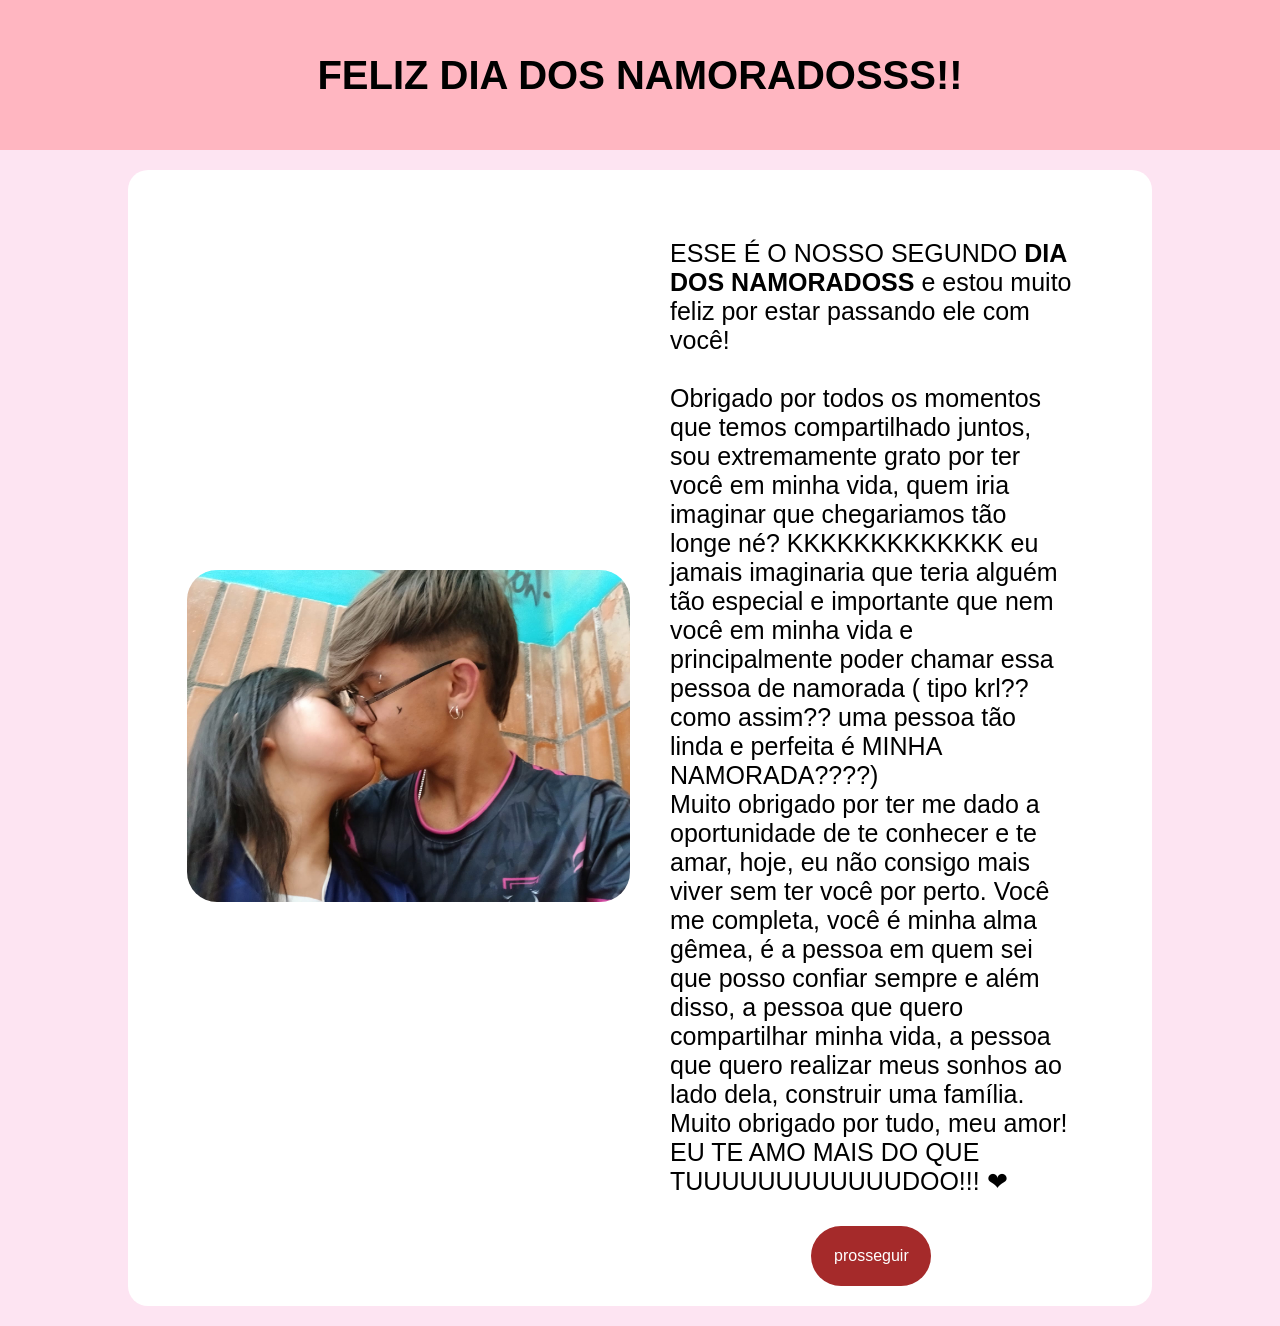
<file: index.html>
<!DOCTYPE html>
<html lang="en">
<head>
    <meta charset="UTF-8">
    <meta name="viewport" content="width=device-width, initial-scale=1.0">
    <link rel="stylesheet" href="style.css">
    <link rel="shortcut icon" href="assets/heart.ico" type="image/x-icon">
    <title>FELIZ DIA DOS NAMORADOS!!</title>
</head>
<body>
    <div class="container">

            <div class="header">
                <div class="title-header">FELIZ DIA DOS NAMORADOSSS!!</div>
            </div>

            <div class="container-section">
                <div class="section1">
                    <div class="imagem"><img src="assets/foto.jpeg" alt=""></div>
                </div>
                
                <div class="section2">
                    <p class="texto">
                        <br>ESSE É O NOSSO SEGUNDO <B>DIA DOS NAMORADOSS</B> e estou muito feliz por estar passando ele com você!
                        <br><br>
                        Obrigado por todos os momentos que temos compartilhado juntos, sou extremamente grato por ter você em minha vida, quem iria imaginar que chegariamos tão longe né? KKKKKKKKKKKKK eu jamais imaginaria que teria alguém tão especial e importante que nem você em minha vida e principalmente poder chamar essa pessoa de namorada ( tipo krl?? como assim?? uma pessoa tão linda e perfeita é MINHA NAMORADA????)
                        <br>
                        Muito obrigado por ter me dado a oportunidade de te conhecer e te amar, hoje, eu não consigo mais viver sem ter você por perto. Você me completa, você é minha alma gêmea, é a pessoa em quem sei que posso confiar sempre e além disso, a pessoa que quero compartilhar minha vida, a pessoa que quero realizar meus sonhos ao lado dela, construir uma família.
                        Muito obrigado por tudo, meu amor! EU TE AMO MAIS DO QUE TUUUUUUUUUUUUDOO!!! ❤
                    </p>
                        <button onclick="window.location.href='lembranças.html'">prosseguir</button>
                </div>
            </div>


    </div>
</body>
</html>
</file>
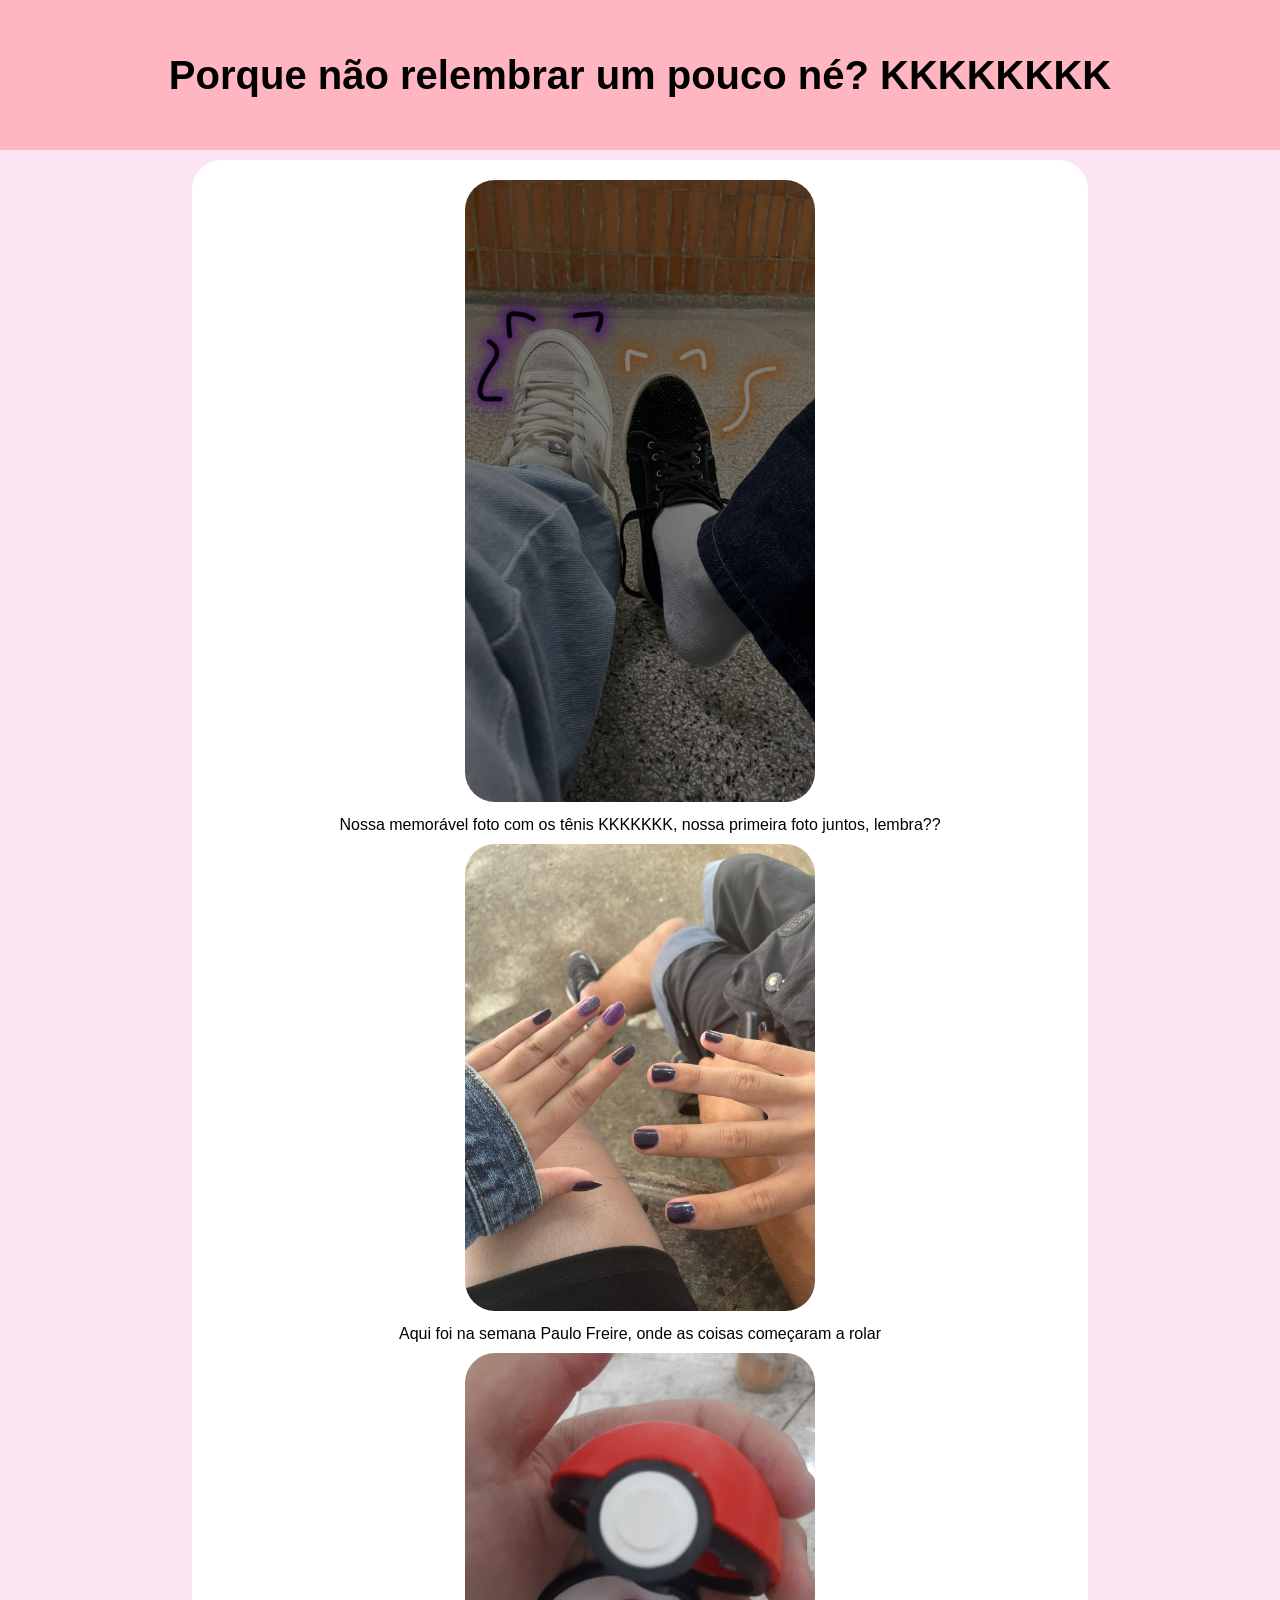
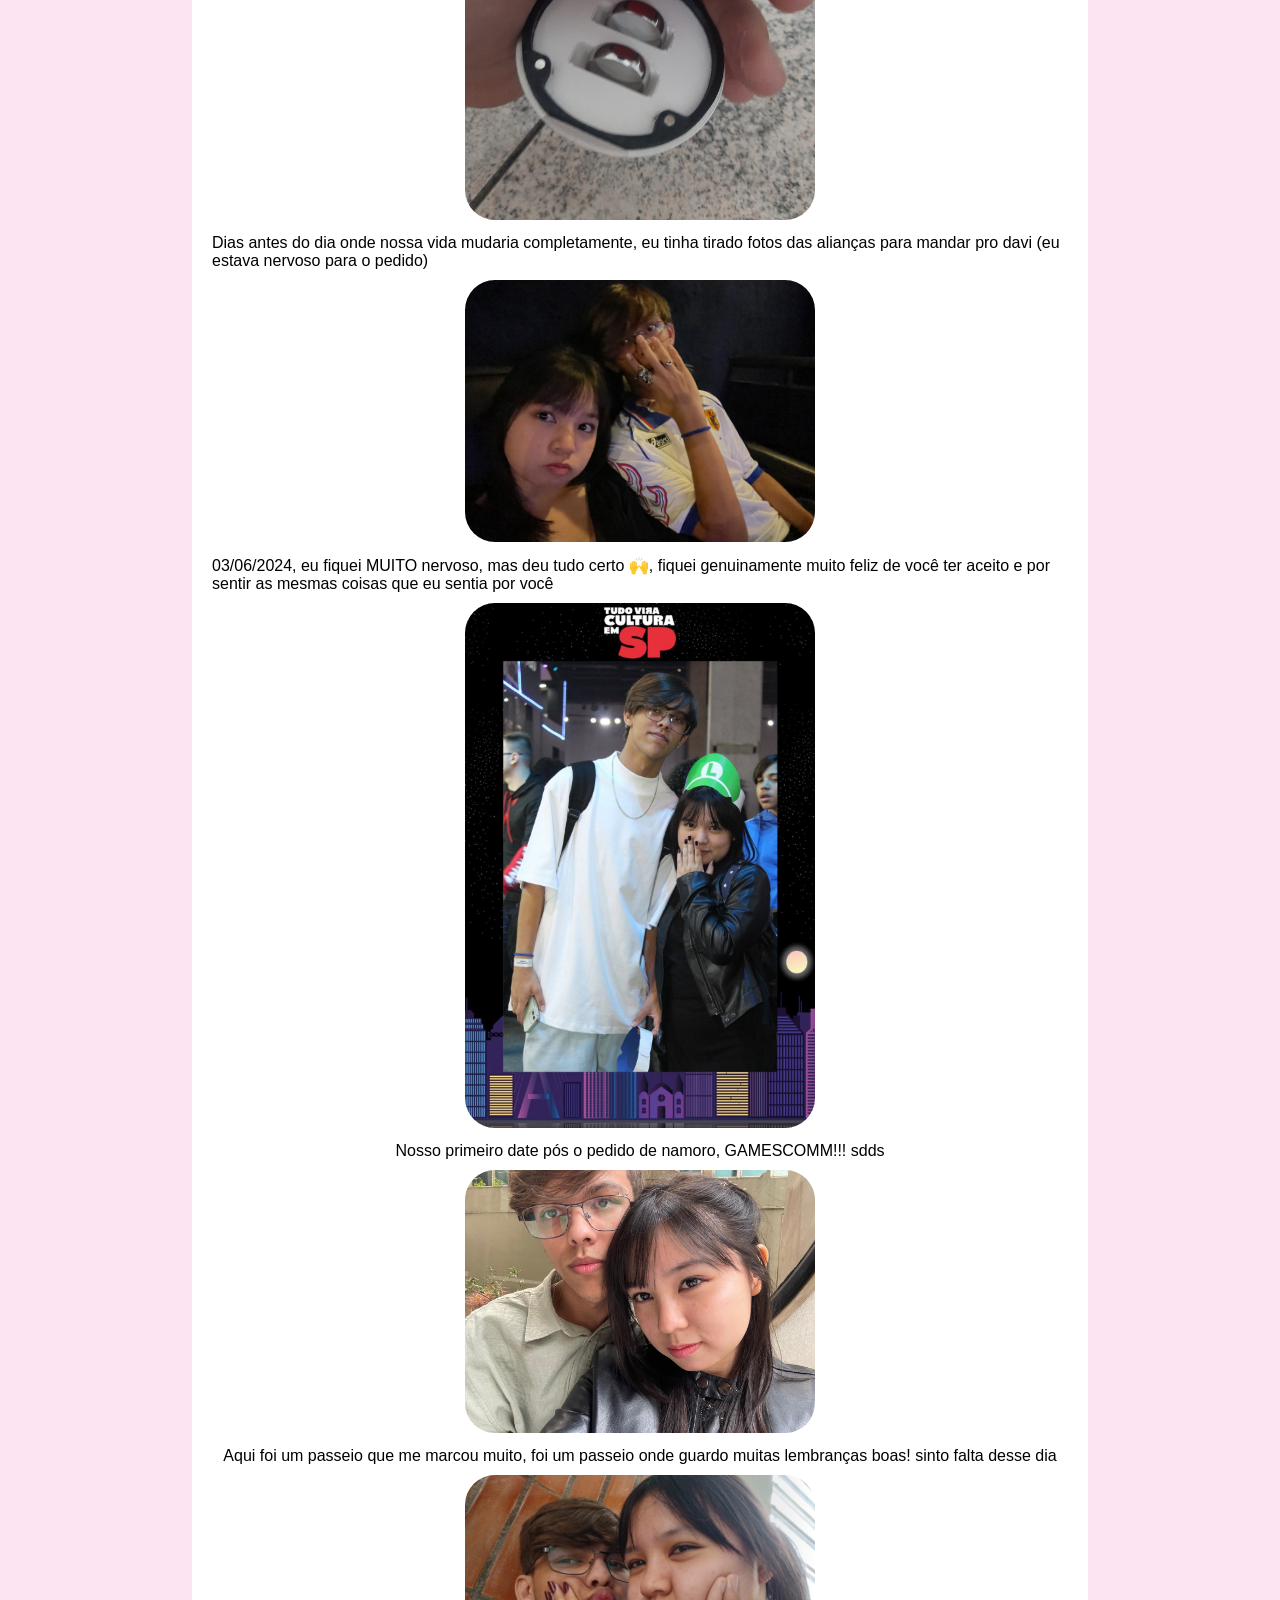
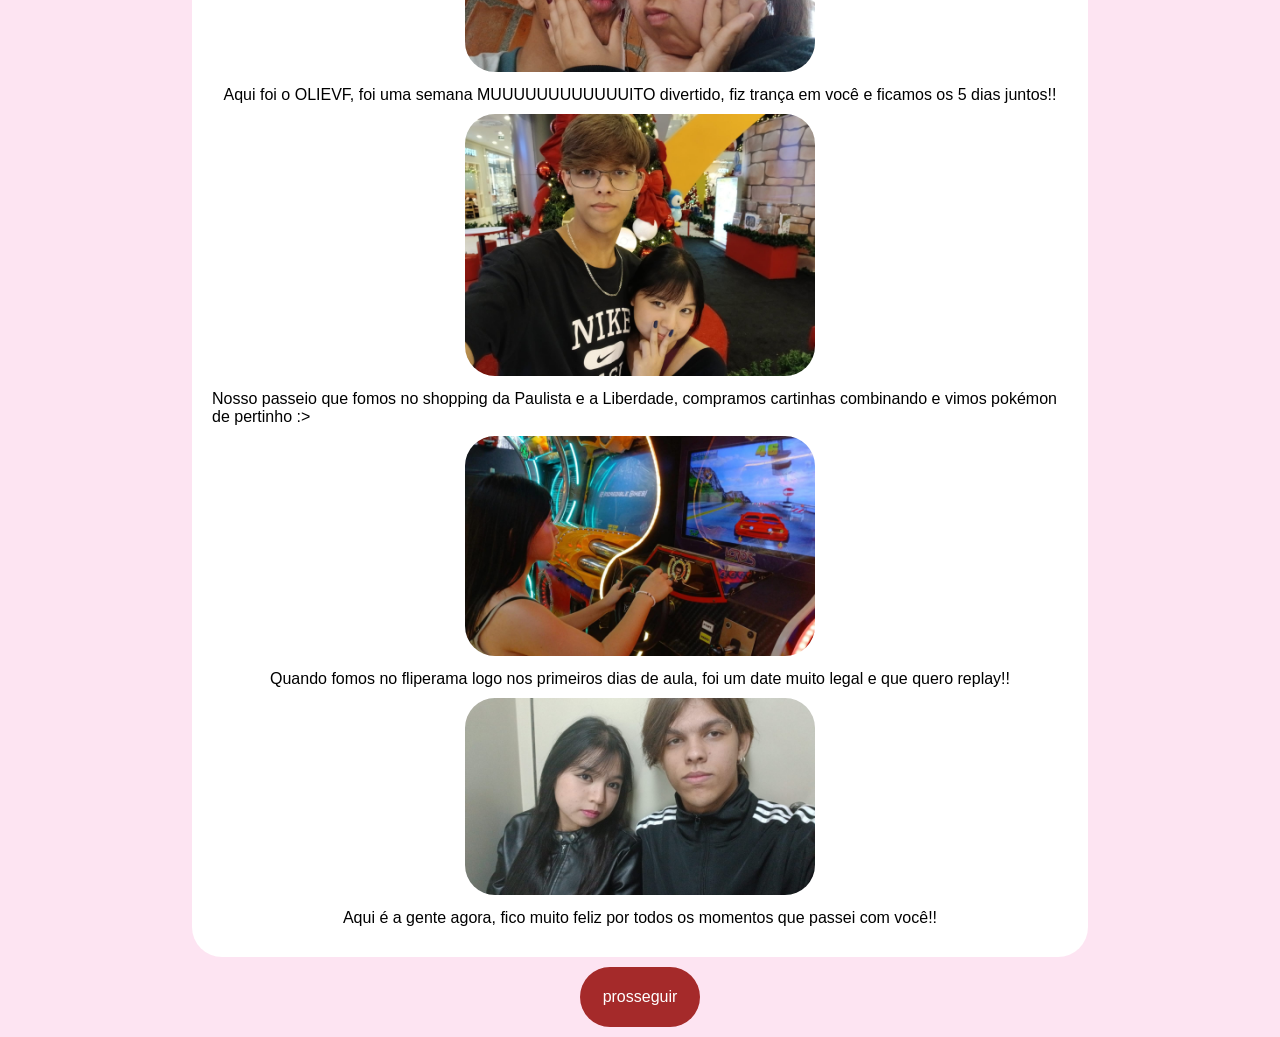
<file: lembranças.html>
<!DOCTYPE html>
<html lang="en">
<head>
    <meta charset="UTF-8">
    <meta name="viewport" content="width=device-width, initial-scale=1.0">
    <link rel="stylesheet" href="stylelembranças.css">
    <link rel="shortcut icon" href="assets/heart.ico" type="image/x-icon">
    <title>Lembranças</title>
</head>
<body>
    <div class="container">

            <div class="header">
                <div class="title-header">Porque não relembrar um pouco né? KKKKKKKK</div>
            </div>

            <div class="container-section">
                <div class="section1">
                    <div class="imagem"><img src="assets/bc44f54b-0e4f-4a37-84dd-b37443642f96.jpeg" alt=""></div>
                    <div class="text-image">Nossa memorável foto com os tênis KKKKKKK, nossa primeira foto juntos, lembra??</div>
                    <div class="imagem"><img src="assets/maos.jpeg" alt=""></div>
                    <div class="text-image">Aqui foi na semana Paulo Freire, onde as coisas começaram a rolar</div>
                    <div class="imagem"><img src="assets/pokebola.jpeg" alt=""></div>
                    <div class="text-image">Dias antes do dia onde nossa vida mudaria completamente, eu tinha tirado fotos das alianças para mandar pro davi (eu estava nervoso para o pedido)</div>
                    <div class="imagem"><img src="assets/pedido.jpeg" alt=""></div>
                    <div class="text-image">03/06/2024, eu fiquei MUITO nervoso, mas deu tudo certo 🙌, fiquei genuinamente muito feliz de você ter aceito e por sentir as mesmas coisas que eu sentia por você</div>
                    <div class="imagem"><img src="assets/gamescom.jpeg" alt=""></div>
                    <div class="text-image">Nosso primeiro date pós o pedido de namoro, GAMESCOMM!!! sdds</div>
                    <div class="imagem"><img src="assets/passeio.jpeg" alt=""></div>
                    <div class="text-image">Aqui foi um passeio que me marcou muito, foi um passeio onde guardo muitas lembranças boas! sinto falta desse dia</div>
                    <div class="imagem"><img src="assets/inter.jpeg" alt=""></div>
                    <div class="text-image">Aqui foi o OLIEVF, foi uma semana MUUUUUUUUUUUUITO divertido, fiz trança em você e ficamos os 5 dias juntos!!</div>
                    <div class="imagem"><img src="assets/liberdade.jpeg" alt=""></div>
                    <div class="text-image">Nosso passeio que fomos no shopping da Paulista e a Liberdade, compramos cartinhas combinando e vimos pokémon de pertinho :></div>
                    <div class="imagem"><img src="assets/fliper.jpeg" alt=""></div>
                    <div class="text-image">Quando fomos no fliperama logo nos primeiros dias de aula, foi um date muito legal e que quero replay!!</div>
                    <div class="imagem"><img src="assets/agora.jpeg" alt=""></div>
                    <div class="text-image">Aqui é a gente agora, fico muito feliz por todos os momentos que passei com você!!</div>
                </div>
                
                <div class="section2">
                        <button onclick="window.location.href='final.html'">prosseguir</button>
                </div>
            </div>


    </div>
</body>
</html>
</file>
<file: style.css>
@import url('https://fonts.googleapis.com/css2?family=Cal+Sans&family=Edu+NSW+ACT+Hand+Pre:wght@400..700&display=swap');

* {
  padding: 0;
  margin: 0;
  box-sizing: border-box;
}

.container {
  background-color: #fde4f2;
  min-height: 100vh;
  width: 100%;
  display: flex;
  flex-direction: column;
  align-items: center; /* Centraliza horizontalmente o container-section */
  overflow-x: hidden;  /* Evita barra horizontal */
}

.header {
  display: flex;
  height: 150px;
  width: 100%;
  justify-content: center;
  align-items: center;
  background-color: #ffb6c1;
}

.container-section {
  display: flex;
  flex-direction: row;
  height: auto; /* permite que a altura se ajuste ao conteúdo */
  width: 80%;
  border-radius: 20px;
  background-color: #fff;
  justify-content: center;
  align-items: center;
  margin: 20px auto;
  padding: 20px;
  gap: 20px;
  flex-wrap: wrap; /* quebra as seções em telas menores */
  overflow: hidden;
}

.section1,
.section2 {
  display: flex;
  justify-content: center;
  align-items: center;
  width: 45%; /* leve redução para garantir espaço entre eles */
}

.section2 {
  flex-direction: column;
}

.texto {
  font-size: 25px;
  margin-bottom: 10px;
  padding: 20px;
  font-family: Arial, Helvetica, sans-serif;
}

.title-header {
  font-size: 2.5rem;
  font-family: 'Edu NSW ACT Hand Pre', sans-serif;
  font-weight: bold;
  text-align: center;
}

button {
  height: 60px;
  width: 120px;
  border-radius: 30px;
  background-color: brown;
  color: white;
  border: none;
  font-size: 1rem;
  cursor: pointer;
  transition: ease 1s;
}

button:hover {
  transform: scale(1.1);
}

img {
  border-radius: 30px;
  width: 100%;
  max-width: 700px;
  height: auto;
}

@media (max-width: 600px) {
  .header {
    height: 110px;
  }

  .title-header {
    font-size: 1.6rem;
    padding: 0 10px;
    text-align: center;
  }

  .container {
    justify-content: center;
    align-items: center;
  }

  .container-section {
    flex-direction: column;
    width: 90%;
    justify-content: center;
    align-items: center;
    height: auto;
    padding: 10px 0;
    background-color: #fff;
    border-radius: 20px;
    margin: 10px;
  }

  .section1,
  .section2 {
    justify-content: center;
    align-items: center;
    margin: 0px;
  }

  .texto {
    text-align: center;
    font-size: 1.4rem;
    padding: 10px;
  }

  img {
    width: 300px;
    margin-top: 10px;
    border-radius: 20px;
  }

  button {
    height: 60px;
    width: 140px;
    font-size: 0.9rem;
  }
}
</file>
<file: stylelembranças.css>
@import url('https://fonts.googleapis.com/css2?family=Cal+Sans&family=Edu+NSW+ACT+Hand+Pre:wght@400..700&display=swap');

* {
    padding: 0;
    margin: 0;
    box-sizing: border-box;
}

body {
  overflow-x: hidden; /* Impede rolagem horizontal */
}

.container {
  background-color: #fde4f2;
  min-height: 100vh;
  width: 100vw;
  display: flex;
  flex-direction: column;
}

.header {
  display: flex;
  height: 150px;
  width: 100%;
  justify-content: center;
  align-items: center;
  background-color: #ffb6c1;
}

.container-section {
    display: flex;
    flex-direction: column;
    justify-content: center;
    align-items: center;
    height: auto;
    width: 100vw;
    border-radius: 20px;
    margin-top: 10px;
}

.section1 {
    display: flex;
    width:  70%;
    justify-content: center;
    align-items: center;
    flex-direction: column;
    padding: 20px;
    background-color: #fff;
    border-radius: 30px;
    margin-bottom: 10px;
}

.title-header {
  font-size: 2.5rem;
  font-family: 'Edu NSW ACT Hand Pre', sans-serif;
  font-weight: bold;
  text-align: center;
}

button {
  height: 60px;
  width: 120px;
  border-radius: 30px;
  background-color: brown;
  color: white;
  border: none;
  font-size: 1rem;
  cursor: pointer;
  transition: ease 1s;
  margin-bottom: 10px;
}

button:hover {
    transform: scale(1.1);
}

img {
  border-radius: 30px;
  height: auto;
  width: 350px;
}

.text-image {
    margin-top: 10px;
    margin-bottom: 10px;
    font-family:'Lucida Sans', 'Lucida Sans Regular', 'Lucida Grande', 'Lucida Sans Unicode', Geneva, Verdana, sans-serif;
  }




@media (max-width: 600px) {
  .header {
    height: 110px;
  }

  .title-header {
    font-size: 1.6rem;
    padding: 0 10px;
    text-align: center;
  }

  .container {
    justify-content: center;
    align-items: center;
  }

  .container-section {
    flex-direction: column;
    width: 90%;
    justify-content: center;
    align-items: center;
    height: auto;
    padding: 10px 0;
    background-color: #fff;
    border-radius: 20px;
    margin: 10px;
  }

  .section1,
  .section2 {
    justify-content: center;
    align-items: center;
    margin-bottom: 10px;
    flex-direction: column;
    text-align: center;
  }

  img {
    width: 300px;
    height: auto;
    margin-top: 10px;
    border-radius: 20px;
  }

  button {
    height: 60px;
    width: 140px;
    font-size: 0.9rem;
  }
  .text-image {
    margin-top: 5px;
    margin-bottom: 5px;
    font-family:'Lucida Sans', 'Lucida Sans Regular', 'Lucida Grande', 'Lucida Sans Unicode', Geneva, Verdana, sans-serif;
  }
}
</file>
